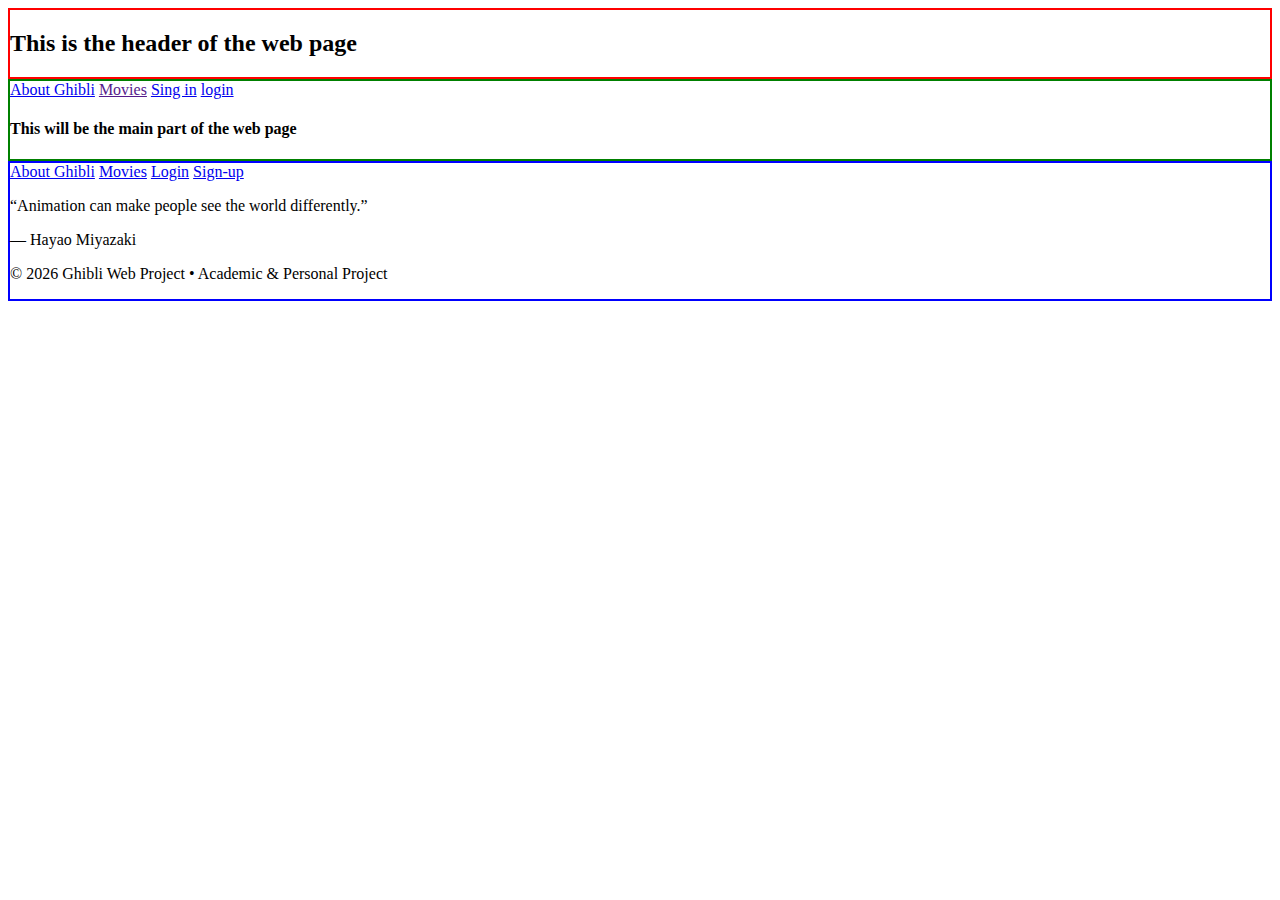
<file: Ghibli-WebPage/index.html>
<!DOCTYPE html>
<html lang="en">
<head>
    <meta charset="UTF-8">
    <meta name="viewport" content="width=device-width, initial-scale=1.0">
    <link rel="stylesheet" href="style.css">
    <title>Studio Ghibli</title>
</head>
<body>
    <header>
        <h2>This is the header of the web page</h2>
    </header>

    <main>
        <nav class="navbar">
            <a href="pages/aboutGhibli.html"> About Ghibli</a>
            <a href=""> Movies</a>
            <a href="pages/signUp.html"> Sing in</a>
            <a href="pages/login.html"> login</a>
        </nav>

        <h4>This will be the main part of the web page</h4>

       
    </main>

    <footer class="footer">
        <div class="footer-content">

            <div class="footer-links">
                <a href="pages/aboutGhibli.html">About Ghibli</a>
                <a href="#">Movies</a>
                <a href="pages/login.html">Login</a>
                <a href="pages/signUp.html">Sign-up</a>
            </div>

            <div class="footer-quote">
                <p>“Animation can make people see the world differently.”</p>
                <span>— Hayao Miyazaki</span>
            </div>

            <p class="footer-credit">
                © 2026 Ghibli Web Project • Academic & Personal Project
            </p>

        </div>
    </footer>
</body>
</html>
</file>
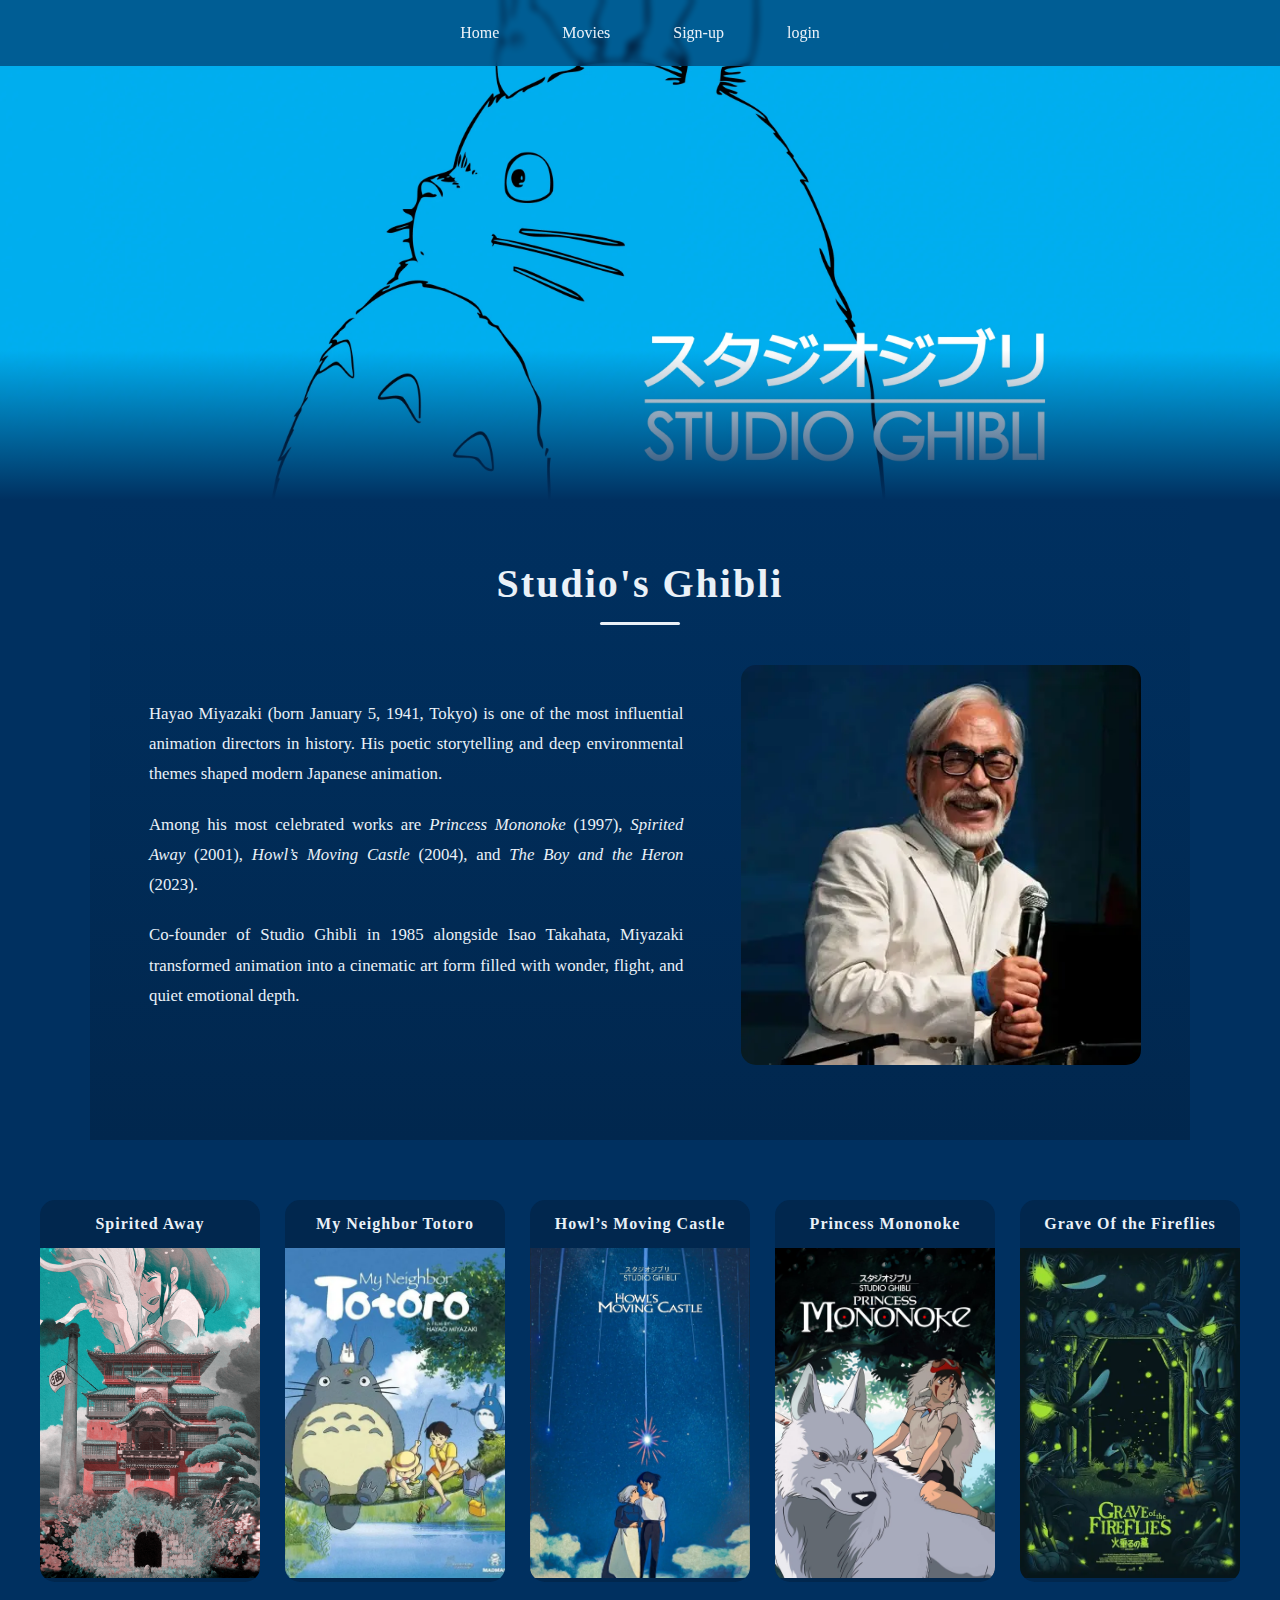
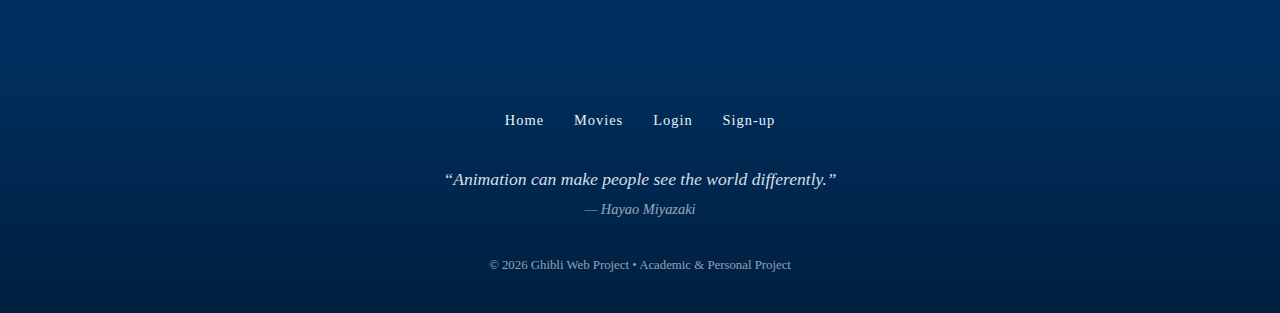
<file: Ghibli-WebPage/pages/aboutGhibli.html>
<!DOCTYPE html>
<html lang="en">
<head>
    <meta charset="UTF-8">
    <meta name="viewport" content="width=device-width, initial-scale=1.0">
    <link rel="stylesheet" href="../styles/aboutGhibli.css">
    <title>Studio Ghibli</title>
</head>
<body>
    <header>
        <div class="background-image">
            <nav class="nav-bar">
            <a href="../index.html">Home</a>
            <a href=""> Movies</a>
            <a href="signUp.html"> Sign-up</a>
            <a href="login.html"> login</a>
            </nav>
        </div>
    </header>

    <main class="content">
        <section class="info-area">
            <h2>Studio's Ghibli</h2>

            <div class="about-info">
                <div class="text">
                  <p>
                    Hayao Miyazaki (born January 5, 1941, Tokyo) is one of the most influential animation directors in history. His poetic storytelling and deep environmental themes shaped modern Japanese animation.
                    </p>

                    <p>
                    Among his most celebrated works are <em>Princess Mononoke</em> (1997), 
                    <em>Spirited Away</em> (2001), 
                    <em>Howl’s Moving Castle</em> (2004), and 
                    <em>The Boy and the Heron</em> (2023).
                    </p>

                    <p>
                    Co-founder of Studio Ghibli in 1985 alongside Isao Takahata, Miyazaki transformed animation into a cinematic art form filled with wonder, flight, and quiet emotional depth.
                    </p>
                </div>

                <div class="image-creator">
                    <img src="../images/HayaoMiyazaki.webp" alt="Photo of the Creator - Hayao Miyazaki">
                </div>
            </div>
        </section>

        <section class="most-popular">
            <!--levar o usuário para uma página própria do filme em destaque; validar se tem chance de usar js para essa funcionalidade em todos os filmes
                    criar uma api para que a página mantenha um padrão no design e apenas seja modificado as informações (como sinopse e fotos) de acordo com o filme selecionado
                    ao clicar na imagem/banner -->
            <div class="most-relevant-movies">
                <a href=" "> 
                    <h3>Spirited Away</h3>
                    <img src="../images/SpiritedAwayBanner.png" alt="Spirited away banner movie">
                </a>
            </div>
            <div class="most-relevant-movies">
                <a href=" ">
                    <h3>My Neighbor Totoro</h3>
                    <img src="../images/TotoroBanner.webp" alt="My Neighbor Totoro banner movie">
                </a>
            </div>
            <div class="most-relevant-movies">
                <a href=" ">
                    <h3>Howl’s Moving Castle</h3>
                    <img src="../images/HowlsMovingCastleBanner.jpg" alt="Howl’s Moving Castle banner movie">
                </a>
            </div>
            <div class="most-relevant-movies">
                <a href=" ">
                    <h3>Princess Mononoke</h3>
                    <img src="../images/PrincessMononokeBanner.jpg" alt="Princess Mononoke banner movie">
                </a>
            </div>
            <div class="most-relevant-movies">
                <a href=" ">
                    <h3>Grave Of the Fireflies</h3>
                    <img src="../images/GraveOftheFirefilesBanner.webp" alt="Grave of the Firefiles banner movie">
                </a>
            </div>
        </section>
    </main>

    <footer class="footer">
    <div class="footer-content">

        <div class="footer-links">
            <a href="../index.html">Home</a>
            <a href="#">Movies</a>
            <a href="login.html">Login</a>
            <a href="signUp.html">Sign-up</a>
        </div>

        <div class="footer-quote">
            <p>“Animation can make people see the world differently.”</p>
            <span>— Hayao Miyazaki</span>
        </div>

        <p class="footer-credit">
            © 2026 Ghibli Web Project • Academic & Personal Project
        </p>

    </div>
</footer>

</body>
</html>
</file>
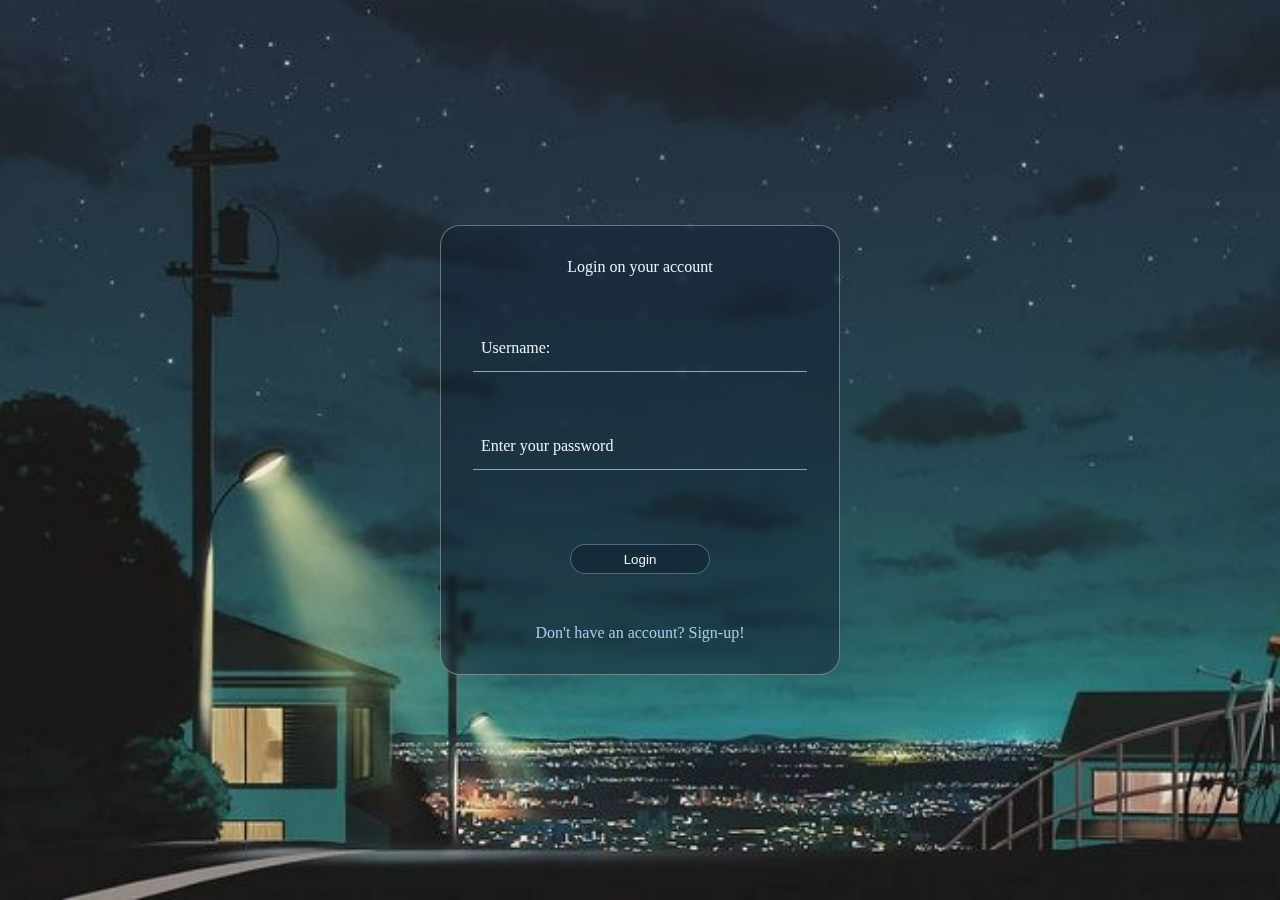
<file: Ghibli-WebPage/pages/login.html>
<!DOCTYPE html>
<html lang="en">
<head>
    <meta charset="UTF-8">
    <meta name="viewport" content="width=device-width, initial-scale=1.0">
    <link rel="stylesheet" href="../styles/auth.css">
    <link rel="stylesheet" href="../styles/login.css">
    <title>Studio Ghibli</title>
</head>
<body>
    <main>
        <div class="auth-card">
            <p>Login on your account</p>
            <form action="../index.html" class="auth-form">
                <div class="auth-field">
                    <input type="text" class="username" id="username" placeholder=" " name="username">
                    <label for="username">Username:</label>
                </div>
                <div class="auth-field">
                    <input type="password" class="password" id="password" placeholder=" " name="password">
                    <label for="password">Enter your password</label>
                </div>
                <button type="submit" class="auth-button">Login</button>
                <a href="signUp.html">Don't have an account? Sign-up!</a>
            </form>
        </div>
    </main>
</body>
</html>
</file>
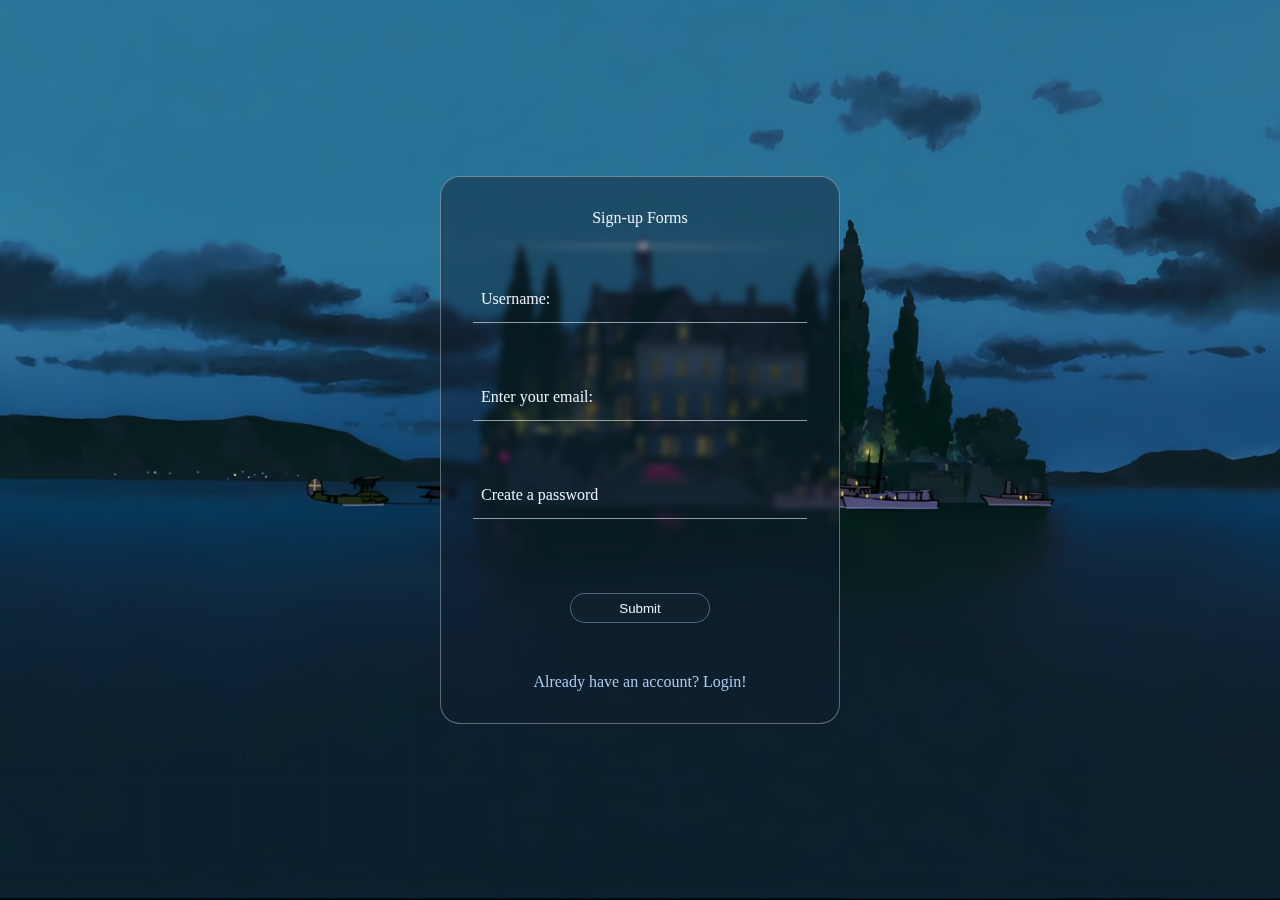
<file: Ghibli-WebPage/pages/signUp.html>
<!DOCTYPE html>
<html lang="en">
<head>
    <meta charset="UTF-8">
    <meta name="viewport" content="width=device-width, initial-scale=1.0">
    <link rel="stylesheet" href="../styles/auth.css">
    <link rel="stylesheet" href="../styles/signUp.css">
    <title>Studio Ghibli</title>
</head>
<body>
    <main>
        <div class="auth-card">
            <p>Sign-up Forms</p>
            <form action="login.html" method="get" class="auth-form">
                <div class="auth-field">
                    <input type="text" class="username" id="username" placeholder=" " name="username">
                    <label for="username">Username:</label>
                </div>
                <div class="auth-field">
                    <input type="email" class="email" id="email" placeholder=" " name="email">
                    <label for="email">Enter your email:</label>
                </div>
                <div class="auth-field">
                    <input type="password" name="password" id="password" placeholder=" ">
                    <label for="password">Create a password</label>
                </div>
                <button type="submit" class="auth-button">Submit</button>
                <a href="login.html">Already have an account? Login!</a>
            </form>
        </div>
    </main>
</body>
</html>
</file>
<file: Ghibli-WebPage/style.css>
header{
    border: solid 2px red;
}

main{
    border: solid 2px green;
}

footer{
    border: solid 2px blue;
}
</file>
<file: Ghibli-WebPage/styles/aboutGhibli.css>
*{
    margin: 0;
    padding: 0;
    box-sizing: border-box;
    text-decoration: none;
}


main{
    min-height: 100vh;
    /* margin: 1rem; */
    /* border: solid 2px green; */
}


.background-image{
    height: 500px;
    background-image: linear-gradient(to bottom, rgba(0,0,0,0) 70%, #003060 100%),
    url("../images/logoGhibliTotoro.jpg");
    background-repeat: no-repeat;
    background-size: cover;
    background-position: center;
}

.nav-bar{
    background-color: rgba(0, 48, 96, 0.636);
    /* border-radius: 50px; */
    backdrop-filter: blur(3px);
    display: flex;
    align-items: center;
    justify-content: center;
    gap: 15px;
}

.nav-bar a {
    color: #eaf1f8;
    margin: 1.5rem;
    transition: 0.3s ease;
}

.nav-bar a:hover {
    color: #eaf1f8;
    text-shadow: 0 0 5px rgba(168,203,237,0.8);
}

.content{
    background-color: #003060;
    color: #eaf1f8;
}

.info-area {
    max-width: 1100px;
    margin: 0 auto;
    padding: 60px 20px;
    background: linear-gradient(to bottom, #003060 0%, #01274e 100%);
}

.info-area h2{
    text-align: center;
    font-size: 2.5rem;
    margin-bottom: 40px;
    letter-spacing: 2px;
    position: relative;
}

.info-area h2::after{
    content: "";
    width: 80px;
    height: 3px;
    background-color: #eaf1f8;
    display: block;
    margin: 15px auto 0 auto;
    border-radius: 2px;
}

.about-info{
    display: flex;
    gap: 20px;
    align-items: center;
    margin: 15px;
}

.about-info .text{
    flex: 1;
    margin: 1.5rem;
    line-height: 1.8;
    font-size: 1.05rem;
    text-align: justify;
}

.about-info .text p{
    margin-bottom: 20px;
}

.about-info .image-creator{
    flex: 0.8;
    display: flex;
    justify-content: center;
}

.about-info img{
    width: 100%;
    max-width: 400px;
    border-radius: 15px;
}

.most-popular{
    display: flex;
    justify-content: center;
    gap: 25px;
    padding: 60px 20px;
}

.most-relevant-movies {
    /* flex: 1; */
    width: 220px;
    
}

.most-relevant-movies a {
    display: block;
    background-color: #01274e;
    border-radius: 15px;
    overflow: hidden;
    color: #eaf1f8;
    transition: transform 0.3s ease, box-shadow 0.3s ease;
}

.most-relevant-movies img {
   width: 100%;
    aspect-ratio: 2 / 3;
    object-fit: cover;
}

.most-relevant-movies h3 {
    padding: 15px;
    font-size: 1rem;
    text-align: center;
    letter-spacing: 1px;
}

.most-relevant-movies a:hover {
    transform: translateY(-8px);
    box-shadow: 0 20px 40px rgba(0,0,0,0.4);
}

.footer {
    background: linear-gradient(to top, #001f3f, #003060);
    padding: 70px 20px 40px;
    color: #eaf1f8;
    text-align: center;
}

.footer-content {
    max-width: 900px;
    margin: 0 auto;
}

/* Links */

.footer-links {
    display: flex;
    justify-content: center;
    gap: 30px;
    margin-bottom: 40px;
}

.footer-links a {
    color: #eaf1f8;
    font-size: 0.9rem;
    letter-spacing: 1px;
    transition: 0.3s ease;
}

.footer-links a:hover {
    opacity: 0.7;
}

/* Frase */

.footer-quote {
    margin-bottom: 40px;
    font-style: italic;
    opacity: 0.9;
}

.footer-quote p {
    font-size: 1.1rem;
    margin-bottom: 10px;
}

.footer-quote span {
    font-size: 0.9rem;
    opacity: 0.7;
}

/* Créditos */

.footer-credit {
    font-size: 0.8rem;
    opacity: 0.6;
}
</file>
<file: Ghibli-WebPage/styles/auth.css>
* {
    margin: 0;
    padding: 0;
    box-sizing: border-box;
    text-decoration: none;
}

body {
    min-height: 100vh;
    background-repeat: no-repeat;
    background-position: center;
    background-size: cover;
}

main {
    min-height: 100vh;
    display: flex;
    align-items: center;
    justify-content: center;
}

.auth-button {
    width: 120px;
    height: 30px;
    color: #eaf1f8;
    background: rgba(19, 34, 49, 0.6);
    border: 1px solid rgba(168, 203, 237, 0.4);
    border-radius: 20px;
    transition: 0.3s ease;
}

.auth-button:hover {
    background: #2c4a63;
    transform: translateY(-2px);
    box-shadow: 0 0 10px rgba(168, 203, 237, 0.6);
}

.auth-card {
    display: flex;
    align-items: center;
    justify-content: center;
    flex-direction: column;
    width: 400px;
    padding: 2rem;
    border-radius: 20px;
    background: rgba(15, 28, 46, 0.45);
    border: 1px solid rgba(255, 255, 255, 0.35);
    backdrop-filter: blur(3px);
}

.auth-card p,
.auth-form {
    color: #eaf1f8;
}

.auth-card p {
    margin-bottom: 3rem;
}

.auth-form {
    display: flex;
    flex-direction: column;
    gap: 50px;
    width: 100%;
}

.auth-form .auth-button {
    align-self: center;
    width: 140px;
    margin-top: 1.5rem;
}

.auth-field {
    position: relative;
    width: 100%;
}

.auth-field input {
    width: 100%;
    padding: 1rem 0.5rem;
    background: transparent;
    border: none;
    border-bottom: 1px solid rgba(234, 241, 248, 0.6);
    color: #eaf1f8;
    outline: none;
}

.auth-field label {
    position: absolute;
    left: 0.5rem;
    top: 50%;
    transform: translateY(-50%);
    color: #eaf1f8;
    pointer-events: none;
    transition: 0.3s ease;
}

.auth-field input:focus + label,
.auth-field input:not(:placeholder-shown) + label {
    top: 0;
    font-size: 0.75rem;
    color: #eaf1f8;
}

.auth-field input:focus {
    border-bottom: 1px solid #a8cbed;
}

.auth-card a {
    display: flex;
    justify-content: center;
    color: #a8cbed;
    transition: 0.3s ease;
}

.auth-card a:hover {
    color: #eaf1f8;
    text-shadow: 0 0 5px rgba(168, 203, 237, 0.8);
}
</file>
<file: Ghibli-WebPage/styles/login.css>
body {
    background-image: url("../images/Whisperoftheheart.jpg");
}
</file>
<file: Ghibli-WebPage/styles/signUp.css>
body {
    background-image: url("../images/PorcoRossoNigthWallpaper.jpg");
}
</file>
